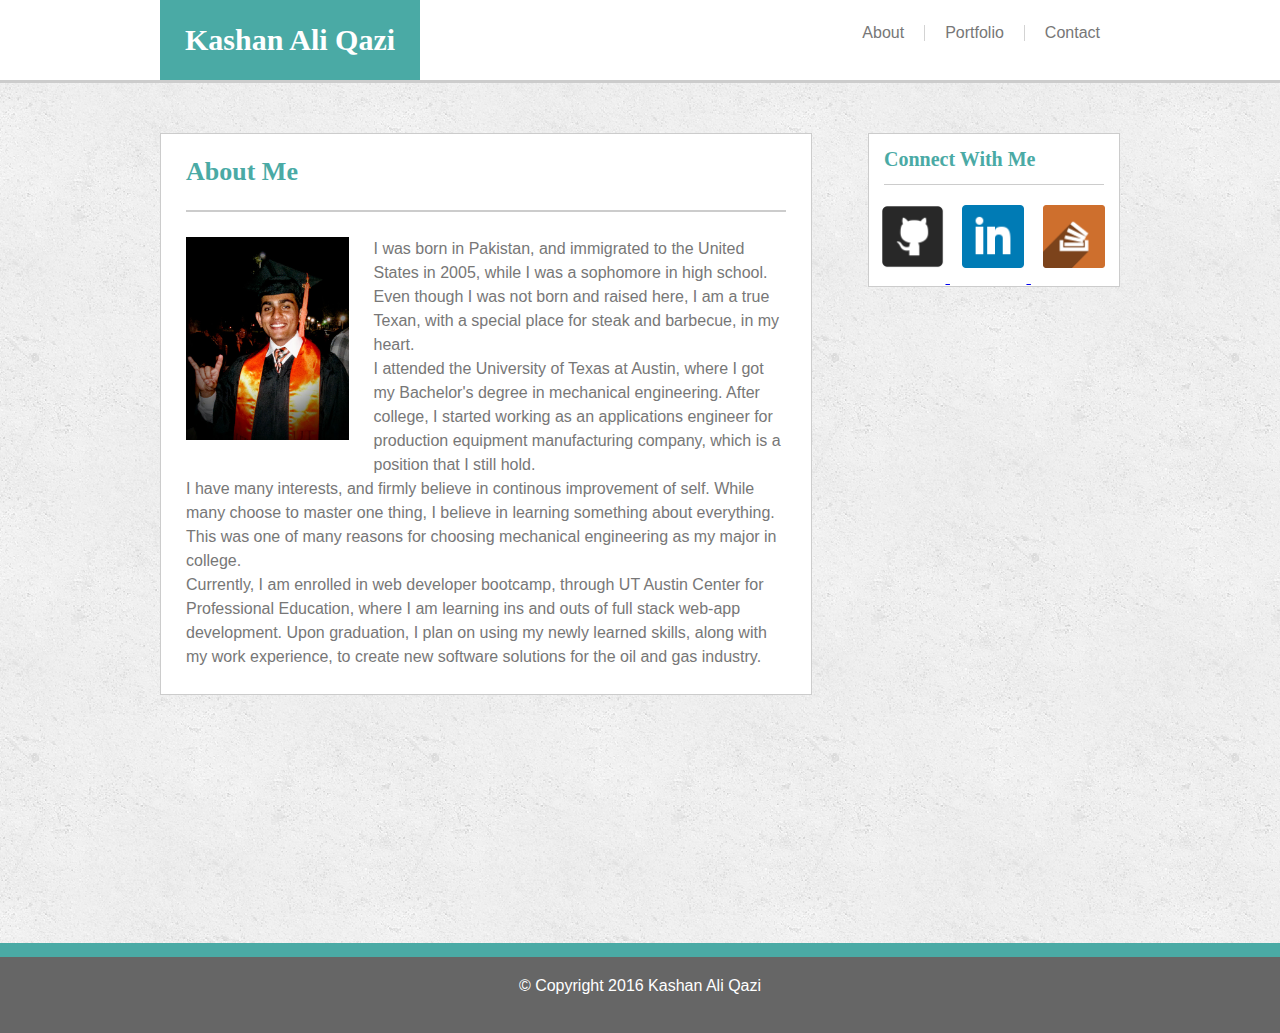
<file: index.html>
<!DOCTYPE html>
<html>
	<head>
		<title>Kashan Ali Qazi - Home</title>
		<!--reset css-->
		<link rel="stylesheet" type="text/css" href="assets/css/reset.css">
		<!--my stylesheet-->
		<link rel="stylesheet" type="text/css" href="assets/css/style.css">
	</head>
	<body>
		<!--Header for the page-->
		<header>
				<!-- this division lets set the width
				on the header to 960px for the screen sizes above 980px -->
				<div id = "headWrapper">
				<!--Header first part, page heading-->
					<div id="pageTitle">
						<h1>Kashan Ali Qazi</h1>
					</div>
					<!-- navigation pane -->
					<nav>
						<a id="contact" href="contact.html">Contact</a>
						<a id="portfolio" href="portfolio.html">Portfolio</a>
						<a id="about" href="#">About</a>
					</nav>
				</div> <!--/.headWrapper stops here-->
		</header>
		<!-- setting a wrapper to isolating header and footer from the rest of the content-->
		<div id="wrapper">
			<!-- division for main content-->
			<section class="mainBody">
				<h1 id ="mainHeading">About Me</h1>
				<img id="self" src="assets/images/self.jpg" alt="Kashan Ali Qazi">
				<section id="intro">
					<p>I was born in Pakistan, and immigrated to the United States in 2005, while I was a sophomore in high school. Even though I was not born and raised here, I am a true Texan, with a special place for steak and barbecue, in my heart.
					</p>
					<p>I attended the University of Texas at Austin, where I got my Bachelor's degree in mechanical engineering. After college, I started working as an applications engineer for production equipment manufacturing company, which is a position that I still hold.
					</p>
					<p>I have many interests, and firmly believe in continous improvement of self. While many choose to master one thing, I believe in learning something about everything. This was one of many reasons for choosing mechanical engineering as my major in college.
					</p>
					<p>Currently, I am enrolled in web developer bootcamp, through UT Austin Center for Professional Education, where I am learning ins and outs of full stack web-app development. Upon graduation, I plan on using my newly learned skills, along with my work experience, to create new software solutions for the oil and gas industry.
					</p>
				</section>
			</section> <!--main body ends here-->
			<!-- division for the sidebar -->
			<aside class="sideBar">
				<h2 id="sideHeading">Connect With Me</h2>
				<a href="https://github.com/kqazi02" target="_blank">
					<img class="icon" src="assets/images/github.png" alt="Github">
				</a>
				
				<a href="https://www.linkedin.com/in/kashan-ali-qazi-eit-66768a35" target="_blank">
					<img class="icon" src="assets/images/linkedin.png" alt="LinkedIn">
				</a>
				<a href="http://stackoverflow.com/users/6856141/kqazi02" target="_blank">
					<img class="icon" src="assets/images/stackoverflow.png" alt="Stack Overflow">
				</a>			
			</aside>
			<!-- Div to push the footer to the bottom per Ryan fait's technique -->
			<div class="push"></div>
		</div>
			<!-- footer-->
			<footer>
				&#169; Copyright 2016 Kashan Ali Qazi
			</footer>
	</body>
</html>
</file>
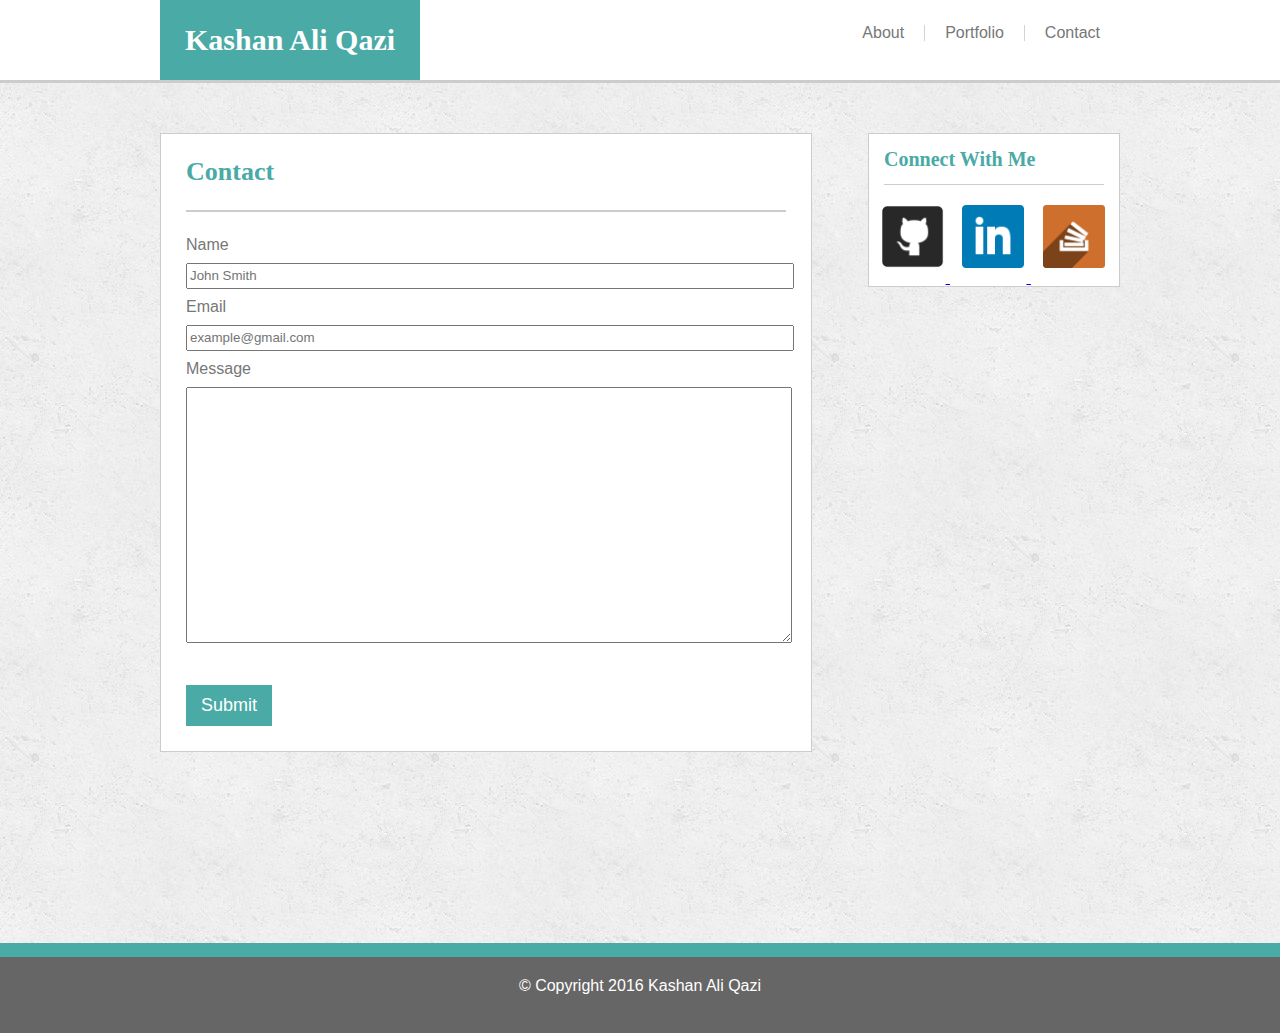
<file: contact.html>
<!DOCTYPE html>
<html>
	<head>
		<title>Kashan Ali Qazi - Contact</title>
		<!--adding reset css-->
		<link rel="stylesheet" type="text/css" href="assets/css/reset.css">
		<!--my stylesheet-->
		<link rel="stylesheet" type="text/css" href="assets/css/style.css">

	</head>
	<body>
		<!--Header for the page-->
		<header>
				<!-- this division lets set the width
				on the header to 960px for the screen sizes above 980px -->
				<div id = "headWrapper">
				<!--Header first part, page heading-->
					<div id="pageTitle">
						<h1>Kashan Ali Qazi</h1>
					</div>
					<!-- navigation pane -->
					<nav>
						<a id="contact" href="#">Contact</a>
						<a id="portfolio" href="portfolio.html">Portfolio</a>
						<a id="about" href="index.html">About</a>
					</nav>
				</div>
		</header>
		<!-- division for main content-->

		<div id="wrapper">
			<section class="mainBody">
				<h1 id="mainHeading">Contact</h1>
				<form>
					Name<br>
					<input class="textBox" type="text" name="Full Name" placeholder="John Smith"><br>
					Email<br>
					<input class="textBox" type="Email" name="Email" placeholder="example@gmail.com"><br>
					Message<br>
					<textarea class="textArea" name="Message"></textarea>
					<br><br>
					<input type="Submit" name="" id="submitButton">
			
			</section>
			<!-- division for the sidebar -->
			<aside class="sideBar">
				<h2 id="sideHeading">Connect With Me</h2>
				<a href="https://github.com/kqazi02" target="_blank">
					<img class="icon" src="assets/images/github.png" alt="Github">
				</a>
				
				<a href="https://www.linkedin.com/in/kashan-ali-qazi-eit-66768a35" target="_blank">
					<img class="icon" src="assets/images/linkedin.png" alt="LinkedIn">
				</a>
				<a href="http://stackoverflow.com/users/6856141/kqazi02" target="_blank">
					<img class="icon" src="assets/images/stackoverflow.png" alt="Stack Overflow">
				</a>	
			</aside>
			<!-- Div to push the footer to the bottom per Ryan fait's technique -->
			<div class="push"></div>
		</div>
		<!-- footer-->
		<footer>
			&#169; Copyright 2016 Kashan Ali Qazi
		</footer>
	</body>
</html>
</file>
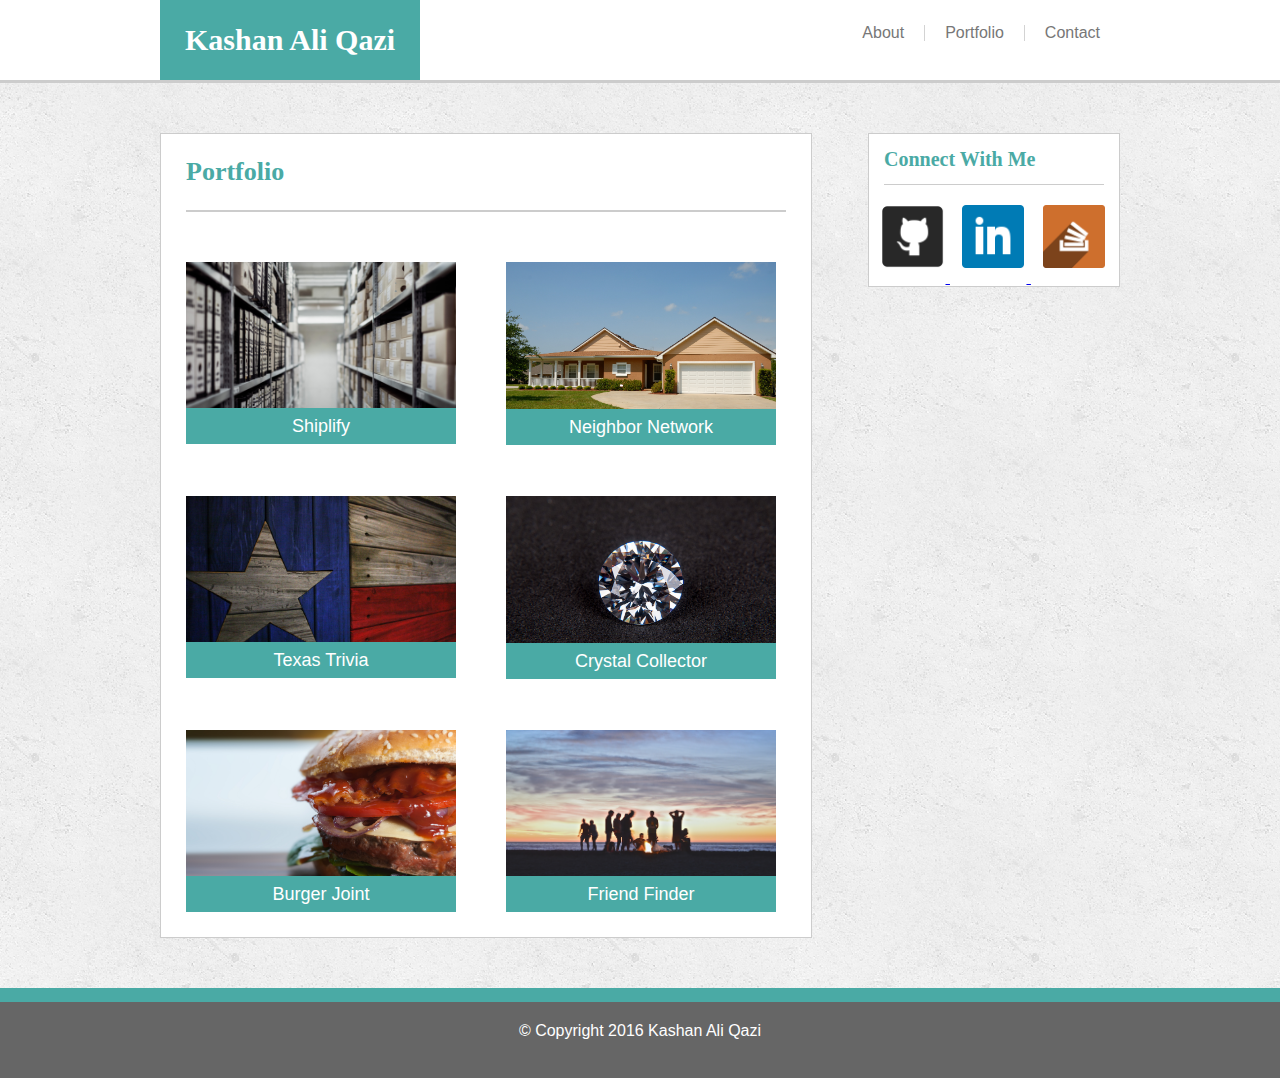
<file: portfolio.html>
<!DOCTYPE html>
<html>
	<head>
		<title>Kashan Ali Qazi - Portfolio</title>
		<!--adding reset css-->
		<link rel="stylesheet" type="text/css" href="assets/css/reset.css">
		<link rel="stylesheet" type="text/css" href="assets/css/style.css">

	</head>
	<body>
		<!--Header for the page-->
		<header>
				<!-- this division lets set the width
				on the header to 960px for the screen sizes above 980px -->
				<div id = "headWrapper">
				<!--Header first part, page heading-->
					<div id="pageTitle">
						<h1>Kashan Ali Qazi</h1>
					</div>
					<!-- navigation pane -->
					<nav>
						<a id="contact" href="contact.html">Contact</a>
						<a id="portfolio" href="#">Portfolio</a>
						<a id="about" href="index.html">About</a>
					</nav>
				</div> <!-- division for headWrapper starts here-->
		</header>
		<!-- setting a wrapper to style the entire content of the page and isolating header and footer-->
		<div id="wrapper">
			<!-- division for main content-->
			<section class="mainBody">
				<h1 id="mainHeading">Portfolio</h1>
				<a target="_blank" href="https://frozen-reef-25187.herokuapp.com/">
					<div class="container">	
						<p class="captions">Shiplify</p>
						<img class="thumbnails" src="assets/images/shipment.jpg" alt="Shipping Containers">
					</div>
				</a>

				 <a target="_blank" href="https://mysterious-fortress-26926.herokuapp.com/">
					<div class="container">
						<p class="captions">Neighbor Network</p>
						<img class="thumbnails" src="assets/images/neighborhood.jpg" alt="Neighborhood"> 
					</div>	
				</a>
				<a target="_blank" href="https://serene-journey-31658.herokuapp.com/">
					<div class="container">
						<p class="captions">Texas Trivia</p>
						<img class="thumbnails" src="assets/images/wallPaper.jpg" alt="Texas Flag">
					</div>
				</a>
				<a target="_blank" href="https://nameless-forest-81434.herokuapp.com/">
					<div class="container">
						<p class="captions">Crystal Collector</p>
						<img class="thumbnails" src="assets/images/diamond.jpg" alt="Diamond">
					</div>
				</a>
				<a target="_blank" href="https://arcane-plateau-42164.herokuapp.com/">
					<div class="container">
						<p class="captions">Burger Joint</p>
						<img class="thumbnails" src="assets/images/burger.jpg" alt="Rock Paper Scissors">
					</div>
				</a>
				<a target="_blank" href="https://pure-chamber-95149.herokuapp.com/">
					<div class="container">
						<p class="captions">Friend Finder</p>
						<img class="thumbnails" src="assets/images/friends.jpg" alt="Rock Paper Scissors">
					</div>
				</a>
			</section><!--mainBody ends here-->
			<!-- division for the sidebar -->
			<aside class="sideBar">
				<h2 id="sideHeading">Connect With Me</h2>
				<a href="https://github.com/kqazi02" target="_blank">
					<img class="icon" src="assets/images/github.png" alt="Github">
				</a>
				
				<a href="https://www.linkedin.com/in/kashan-ali-qazi-eit-66768a35" target="_blank">
					<img class="icon" src="assets/images/linkedin.png" alt="LinkedIn">
				</a>
				<a href="http://stackoverflow.com/users/6856141/kqazi02" target="_blank">
					<img class="icon" src="assets/images/stackoverflow.png" alt="Stack Overflow">
				</a>			
			</aside>
			<!-- Div to push the footer to the bottom per Ryan fait's technique -->
			<div class="push"></div>
		</div>
		<!-- footer-->
		<footer>
			&#169; Copyright 2016 Kashan Ali Qazi
		</footer>
	</body>
</html>
</file>
<file: assets/css/style.css>
/* styling common to all pages */
/* push the footer to the bottom */
* {
	margin: 0;
}
html, body {
	height: 100%;
}
#wrapper {
	min-height: 100%;
	height: auto !important;
	height: 100%;
	margin: 50px auto -90px;
	width: 960px;
}
footer, .push {
	height: 20px;
	padding: 35px 0;
}

/* end of the footer */

body {
	font-family: "Arial", "Helvetica Neue", Helvetica, sans-serif;
	margin: 0 auto;
	color: #777777;
	background-image: url("../images/concrete_seamless.png");
}


h1,h2,h3,h4,h5,h6 {
	font-family: "Georgia", "Times New Roman", Times; serif;
}

h1{
	font-size: 30px;
	font-weight: bold;
}

h2 {
	font-size: 20px;
	font-weight: bold;
}

header{
	border-bottom: 3px solid #cccccc;
	height: 80px;
	background-color: #ffffff;
	overflow: auto;
}

#headWrapper{
	width: 960px;
	margin: 0 auto;
}

nav {
	padding-top: 25px;
	color: gray;
}

nav a {
	text-decoration: none;
	color: #777777;
}

footer {
	clear: both;
	width: 100%;
	color: #ffffff;
	text-align: center;
	/*sets two-two footer background */
	background: linear-gradient(to bottom, #4aaaa5 0%, #4aaaa5 15%,#000000 15%, #666666 15%, #666666 100%);
}

.mainBody {
	clear: both;
	width: 650px;
	float: left;
	background-color: #ffffff;
	border: thin solid #cccccc;
	margin-bottom: 50px;
}

.sideBar {
	float: right;
	width: 250px;
	background-color: #ffffff;
	border: thin solid #cccccc;
}

.icon {
	width: 25%;
	height: auto;
	padding: 0 2px;
	margin: 5px 0 15px 10px;
}

#mainHeading {
	font-size: 26px;
	margin: 25px 25px;
	border-bottom: 2px solid #cccccc;
	padding-bottom: 25px;
}

#mainHeading, #sideHeading {
	color: #4aaaa5;
}

#sideHeading {
	margin: 15px;
	border-bottom: 1px solid #cccccc;
	padding-bottom: 15px;
}

#pageTitle {
	float: left;
	background: #4aaaa5;
	color: #ffffff;
	height: 55px;
	padding: 25px 25px 0;
}

#contact, #portfolio, #about {
	float: right;
	padding: 0 20px;
}

#about, #portfolio {
	border-right: thin solid lightgray;
}

/* Individual page components start here */

/*contact page*/

form {
	margin: 0 25px;
}

.textBox, .textArea {
	width: 100%;
	margin: 10px 200px 10px 0;
	
}

.textBox {
	line-height: 20px;
}

.textArea {
	display: block;
	height: 250px;
}


#submitButton {
	background: #4aaaa5;
	border: none;
	margin-bottom: 25px;
	color: #ffffff;
	font-size: 18px;
	padding: 10px 15px;
}

/*About me page*/

#self {
	float: left;
	height: auto;
	width: 25%;
	padding: 0 25px 25px;
}

#intro {
	margin: 0 25px 25px;
	line-height: 150%;
}

/*portfolio page*/
 
.container {
	width: 270px;
	height: auto;
	overflow: auto;
	position: relative;
	margin: 25px 25px;
	float: left;
}

.captions {
	position: absolute;
	background: #4aaaa5;
	color: #ffffff;
	font-size: 18px;
	text-align: center;
	width: 100%;
	line-height:200%;
	left: 0;
	top: 80%;
	z-index: 45;
}

.thumbnails {
	width: 100%;
	height: auto;
}

/*media queries*/

@media screen and (max-width: 980px)  {

	body {
		width: 100%;
	}

	#headWrapper {
		margin: 0 10%;
		width: 80%;
	}

	#pageTitle {
		/* if you change the side padding on the title
		make sure to change margins and/or paddings on 
		class mainHeading and id self, id intro,
		container*/
		padding: 25px 4% 0;
	}


	#wrapper {
		width: 80%;
		margin-left: 10%;
		margin right: 10%;
	}

	.mainBody {
		width: 67%;
	}
	
	#mainHeading {
		margin: 25px 4%;
	}

	#self {
		display: block;
		height: auto;
		width: 92%;
		padding: 0 4% 25px;
	}

	#intro {
		margin: 0 4% 25px;
	}

	.sideBar {
		float: right;
		width: 26%;
	}

	#sideHeading {
		margin: 4%;
		font-size: 16px;
	}

	.icon {
		width: 24%;
		height: auto;
		padding: 0 2px;
		margin: 5px 0 15px 4%;
	}

	.container {
		width: 92%;
		overflow: auto;
		margin: 25px 4%;
		float: none;
	}

	.captions {
		width: 100%;
	}

	.thumbnail {
		width:100%;
	}	

}
 	 

 @media screen and (max-width: 768px)  {
 	
 	header {
 		padding:0;
 	}
 	
 	#headWrapper{
 		/*change margin on wrapper with the
		padding below*/
		margin: 0 3%;
		width: 94%;
	}
	#pageTitle {
		/* if you change the side padding on the title
		make sure to change margins and/or paddings on 
		class mainHeading and id self, id intro,
		container*/
		padding: 25px 4% 0;
	}
		#wrapper {
		width: 94%;
		margin-left: 3%;
		margin right: 3%;
		
	}

	.mainBody {
		width: 100%;
	}

	#self {
		float: left;
		height: auto;
		width: 25%;
		padding: 0 25px 25px;
	}

	.sideBar {
		clear:both;
		width: 100%;
		margin-bottom: 50px;
	}

	.icon {
		width: 10%;
		height: auto;
		padding: 0 2px;
		margin: 5px 0 15px 4%;
	}

	.container {
		width: 42%;
		height: auto;
		margin: 25px 0 25px 4%;
		float: left;
	}

 } 

 @media screen and (max-width: 640px)  {

 	header{
		overflow: auto;
		height: auto;
		text-align: center;
		padding: 0 0;
	}

	#pageTitle {
		/* if you change the side padding on the title
		make sure to change margins and/or paddings on 
		class mainHeading and id self, id intro*/
		width: 100%;
		padding: 25px 0 0;

	}
 	
 	nav {
 		clear: both;
 		padding: 25px 0;
 		width: 100%;
 		float: right;
	}

	#contact, #portfolio, #about {
		float: right;
		width: 33%;
		padding:0;
	}

	#wrapper {
		width: 94%;
		margin-left: 3%;
		margin right: 3%;
		
	}

	#self {
		display: block;
		height: auto;
		width: 92%;
		padding: 0 4% 25px;
	}

	#intro {
		margin: 0 4% 25px;
	}

	.container {
		width: 92%;
		height: 100%;
		margin: 25px 4%;
		float: none;

	}

	.captions {
		/*position: static;*/
		width: 100%;
	}	

 }
</file>
